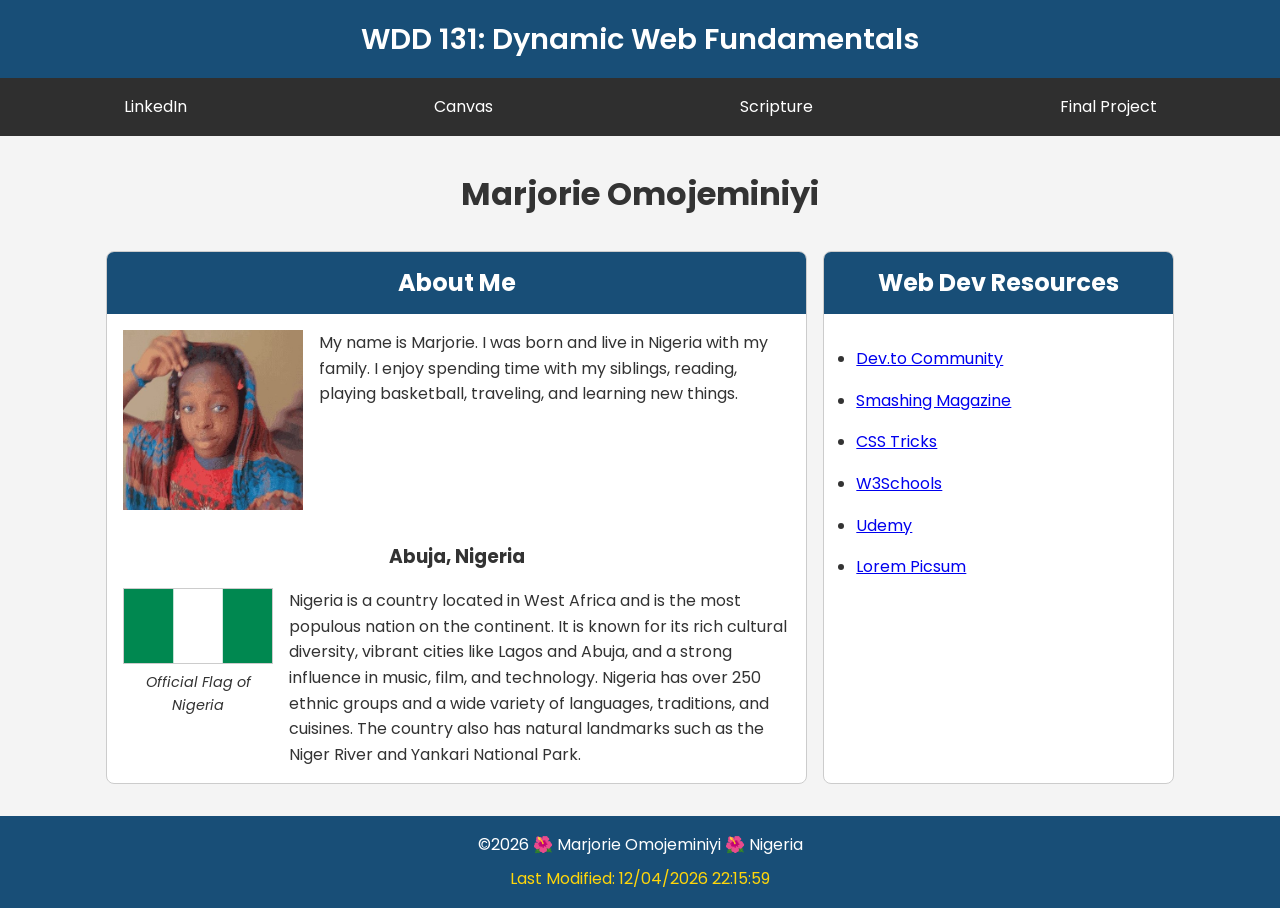
<file: index.html>
<!DOCTYPE html>

<html lang="en">
<head>
    <meta charset="UTF-8">
    <meta name="viewport" content="width=device-width, initial-scale=1.0">

<title>WDD 131 – Dynamic Web Fundamentals – Marjorie Omojeminiyi</title>

<meta name="description" content="WDD 131 – Dynamic Web Fundamentals, Marjorie Omojeminiyi, HTML, CSS, JavaScript, web development, Nigeria">
<meta name="author" content="Marjorie Omojeminiyi">

<link rel="preconnect" href="https://fonts.googleapis.com">
<link rel="preconnect" href="https://fonts.gstatic.com" crossorigin>
<link href="https://fonts.googleapis.com/css2?family=Poppins:wght@300;400;600;700&display=swap" rel="stylesheet">

<link rel="stylesheet" href="styles/base.css">

<script src="scripts/getdates.js" defer></script>

</head>
<body>

<header>
    <span id="course-title">WDD 131: Dynamic Web Fundamentals</span>

<nav>
    <a href="https://www.linkedin.com" target="_blank">LinkedIn</a>
    <a href="https://byupw.instructure.com/" target="_blank">Canvas</a>
    <a href="https://www.churchofjesuschrist.org/study/scriptures/bofm/1-ne/3?lang=eng&id=p7#p7" target="_blank">Scripture</a>
    <a href="project/index.html">Final Project</a>
</nav>
</header>

<main>
    <h1>Marjorie Omojeminiyi</h1>

<section class="card">
    <h2>About Me</h2>

    <div class="about-content">
        <img src="images/profile.jpg" alt="Profile photo of Marjorie">

        <p>
            My name is Marjorie. I was born and live in Nigeria
            with my family. I enjoy spending time with my
            siblings, reading, playing basketball, traveling, and learning new things.
        </p>
    </div>

    <h3>Abuja, Nigeria</h3>

    <div class="location-content">
        <figure>
            <img src="images/nigeria.jpg" alt="Flag of Nigeria">
            <figcaption>Official Flag of Nigeria</figcaption>
        </figure>

        <p>
            Nigeria is a country located in West Africa and is the most populous nation on the continent.
            It is known for its rich cultural diversity, vibrant cities like Lagos and Abuja, and a strong
            influence in music, film, and technology. Nigeria has over 250 ethnic groups and a wide variety
            of languages, traditions, and cuisines. The country also has natural landmarks such as the Niger
            River and Yankari National Park.
        </p>
    </div>
</section>

<section class="card">
    <h2>Web Dev Resources</h2>

    <ul>
        <li><a href="https://dev.to/" target="_blank">Dev.to Community</a></li>
        <li><a href="https://www.smashingmagazine.com/" target="_blank">Smashing Magazine</a></li>
        <li><a href="https://css-tricks.com/" target="_blank">CSS Tricks</a></li>
        <li><a href="https://www.w3schools.com/" target="_blank">W3Schools</a></li>
        <li><a href="https://www.udemy.com/" target="_blank">Udemy</a></li>
        <li><a href="https://picsum.photos/" target="_blank">Lorem Picsum</a></li>
    </ul>
</section>

</main>

<footer>
    <p>
        &copy;<span id="currentyear"></span>
        🌺 Marjorie Omojeminiyi 🌺 Nigeria
    </p>

<p id="lastModified"></p>

</footer>

</body>
</html>
</file>
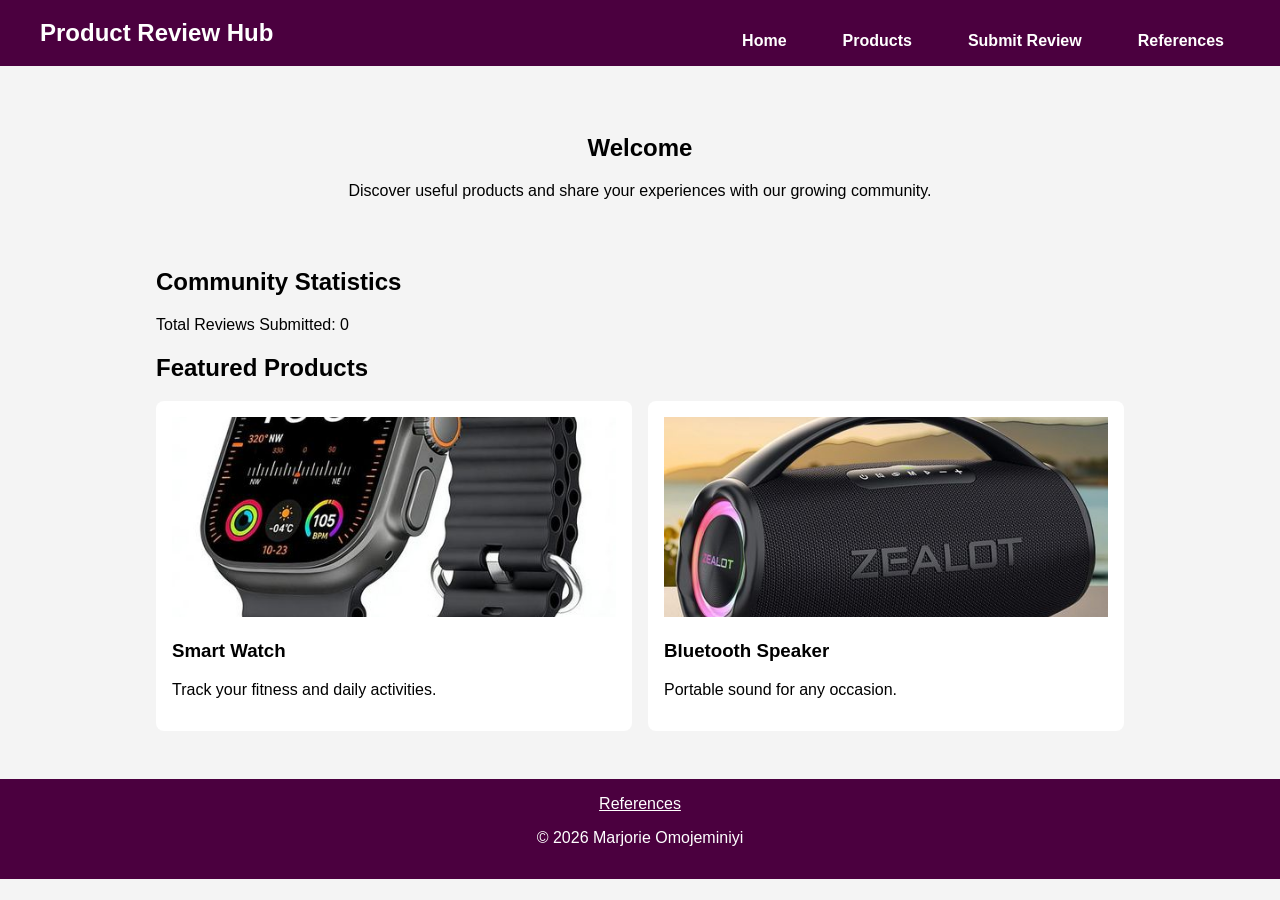
<file: project/index.html>
<!DOCTYPE html>
<html lang="en">
<head>
    <meta charset="UTF-8">
    <meta name="viewport" content="width=device-width, initial-scale=1.0">

    <title>Product Review Hub</title>

    <meta name="description" content="Product Review Hub where users can discover products and share reviews.">
    <meta name="author" content="Marjorie Omojeminiyi">

    <link rel="stylesheet" href="styles/site.css">

    <script src="scripts/main.js" defer></script>
    <script src="scripts/navigation.js" defer></script>
</head>
<body>

<header>
    <div class="header-container">

        <h1>Product Review Hub</h1>

        <button
            id="menu-button"
            aria-label="Menu">
            ☰
        </button>

        <nav id="navigation">
            <a href="index.html">Home</a>
            <a href="products.html">Products</a>
            <a href="review.html">Submit Review</a>
            <a href="references.html">References</a>
        </nav>

    </div>
</header>

<main>

<section class="hero">
    <h2>Welcome</h2>

    <p>
        Discover useful products and share your experiences
        with our growing community.
    </p>
</section>

<section>
    <h2>Community Statistics</h2>

    <p id="review-count">
        Total Reviews Submitted: 0
    </p>
</section>

<section>
    <h2>Featured Products</h2>

    <div class="product-grid">

        <article class="card">
            <img
                src="images/smartwatch.png"
                alt="Smart Watch"
                loading="lazy">

            <h3>Smart Watch</h3>

            <p>Track your fitness and daily activities.</p>
        </article>

        <article class="card">
            <img
                src="images/speaker.png"
                alt="Bluetooth Speaker"
                loading="lazy">

            <h3>Bluetooth Speaker</h3>

            <p>Portable sound for any occasion.</p>
        </article>

    </div>
</section>

</main>

<footer>
    <a href="references.html">References</a>

    <p>&copy; 2026 Marjorie Omojeminiyi</p>
</footer>

</body>
</html>
</file>
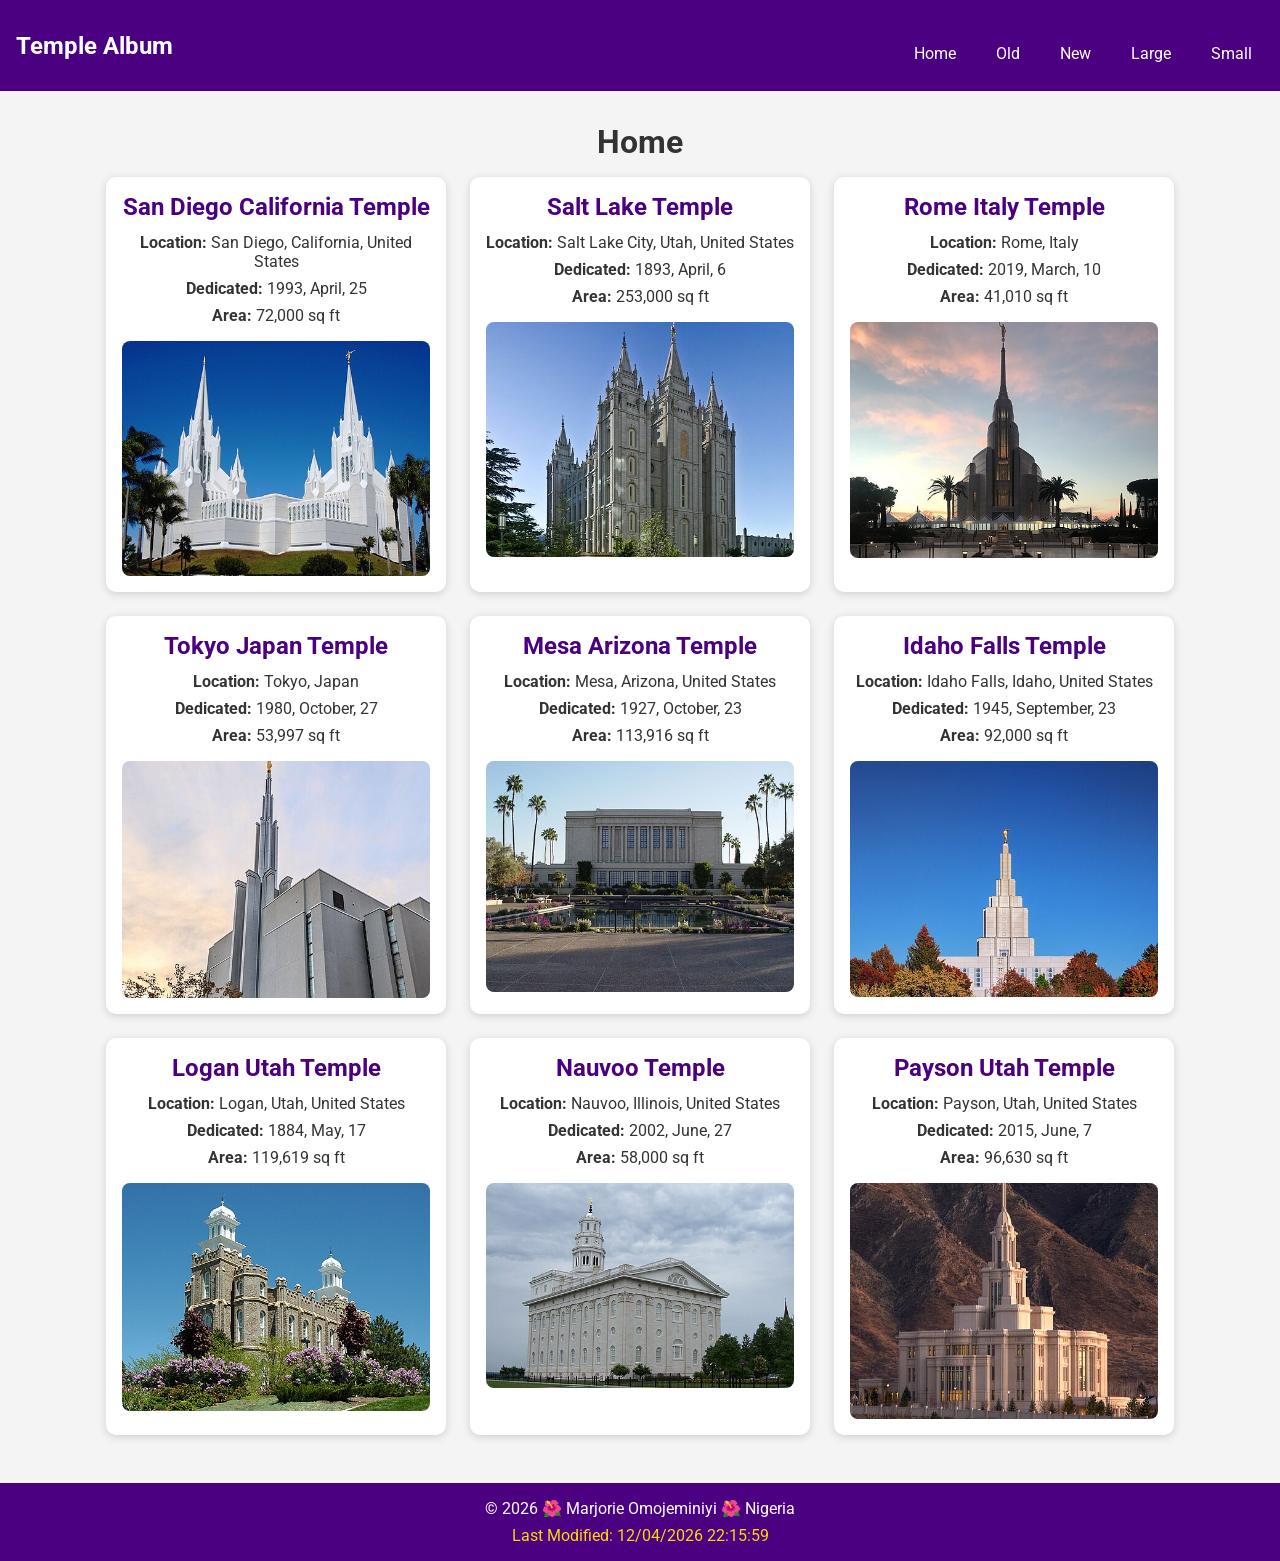
<file: filtered-temples.html>
<!DOCTYPE html>
<html lang="en-US">
<head>
    <meta charset="UTF-8">
    <meta name="viewport" content="width=device-width, initial-scale=1.0">

    <title>Filtered Temple Album</title>
    <meta name="description" content="A responsive temple photo album with interactive filtering by age, size, and category, built with HTML, CSS, and JavaScript.">
    <meta name="author" content="Marjorie Omojeminiyi">

    <link rel="preconnect" href="https://fonts.googleapis.com">
    <link rel="preconnect" href="https://fonts.gstatic.com" crossorigin>

    <link href="https://fonts.googleapis.com/css2?family=Roboto:wght@300;400;700&display=swap" rel="stylesheet">

    <link rel="stylesheet" href="styles/filtered-temples.css">
    <link rel="stylesheet" href="styles/filtered-temples-large.css">

    <script src="scripts/filtered-temples.js" defer></script>
</head>

<body>

<header>
    <h2>Temple Album</h2>

    <button id="menu-button">☰</button>

    <nav>
        <a href="#" id="home">Home</a>
        <a href="#" id="old">Old</a>
        <a href="#" id="new">New</a>
        <a href="#" id="large">Large</a>
        <a href="#" id="small">Small</a>
    </nav>
</header>

<main>
    <h1 id="page-title">Home</h1>

    <div class="gallery"></div>
</main>

<footer>
    <p>
        © <span id="currentyear"></span> 🌺 Marjorie Omojeminiyi 🌺 Nigeria
    </p>

    <p id="lastModified"></p>
</footer>

</body>
</html>
</file>
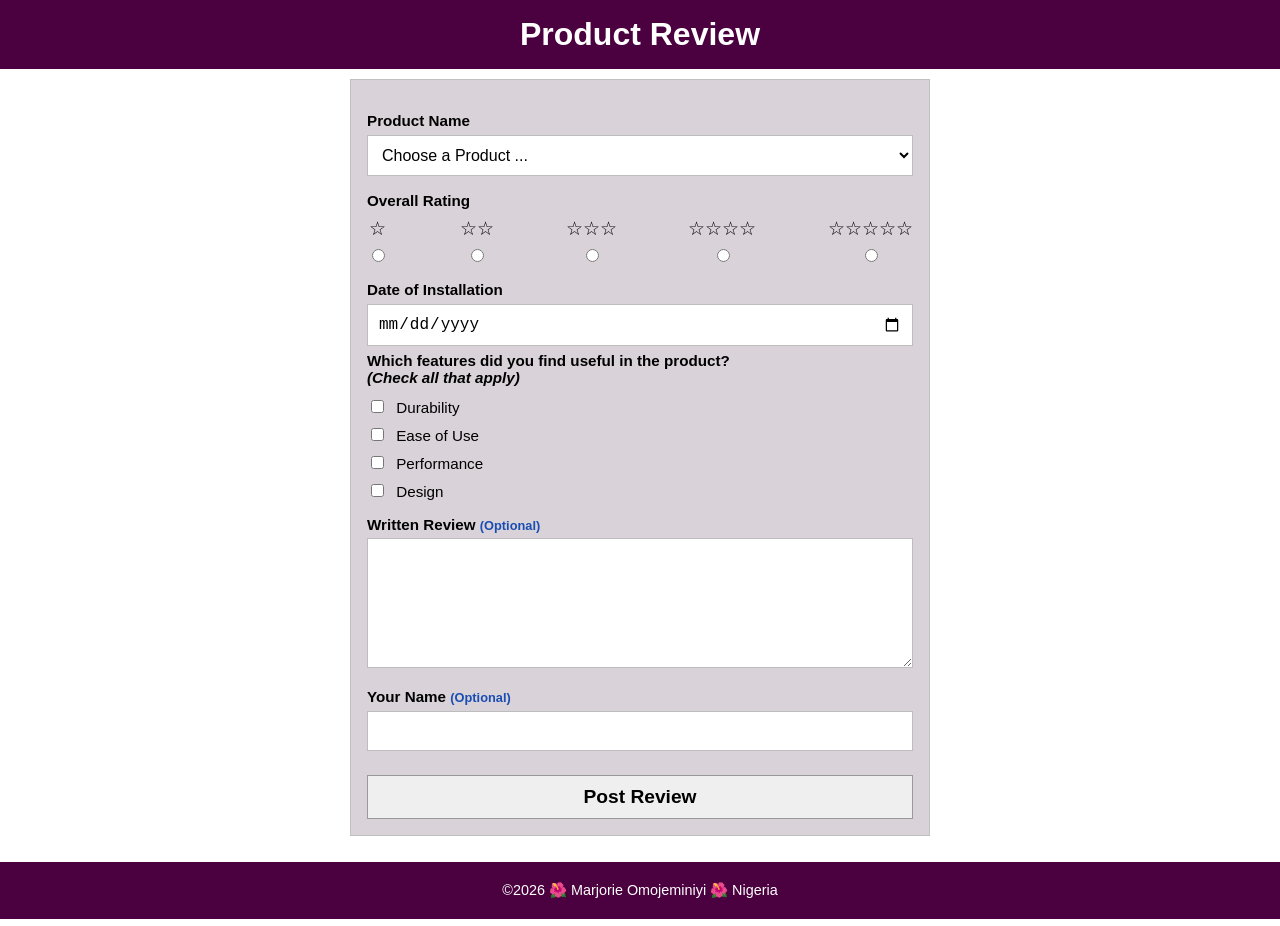
<file: form.html>
<!DOCTYPE html>
<html lang="en">
<head>
    <meta charset="UTF-8">
    <meta name="viewport" content="width=device-width, initial-scale=1.0">
    <title>Product Review Form</title>
    <link rel="stylesheet" href="styles/form.css">
    <script src="scripts/form.js" defer></script>
</head>
<body>

<header>
    <h1>Product Review</h1>
</header>

<main>
    <form method="get" action="review.html">

        <label for="productName">Product Name</label>
        <select id="productName" name="productName" required>
            <option value="" disabled selected>Choose a Product ...</option>
        </select>

        <div class="rating-group">
            <label>Overall Rating</label>

            <div class="stars">
                <label><span>☆</span><input type="radio" name="rating" value="1" required></label>
                <label><span>☆☆</span><input type="radio" name="rating" value="2"></label>
                <label><span>☆☆☆</span><input type="radio" name="rating" value="3"></label>
                <label><span>☆☆☆☆</span><input type="radio" name="rating" value="4"></label>
                <label><span>☆☆☆☆☆</span><input type="radio" name="rating" value="5"></label>
            </div>
        </div>

        <label for="installDate">Date of Installation</label>
        <input type="date" id="installDate" name="installDate" required>

        <div class="features">
            <label>
                Which features did you find useful in the product?
                <br>
                <em>(Check all that apply)</em>
            </label>

            <label><input type="checkbox" name="features" value="Durability"> Durability</label>
            <label><input type="checkbox" name="features" value="Ease of Use"> Ease of Use</label>
            <label><input type="checkbox" name="features" value="Performance"> Performance</label>
            <label><input type="checkbox" name="features" value="Design"> Design</label>
        </div>

        <label for="review">
            Written Review <span class="optional">(Optional)</span>
        </label>
        <textarea id="review" name="review" rows="6"></textarea>

        <label for="username">
            Your Name <span class="optional">(Optional)</span>
        </label>
        <input type="text" id="username" name="username">

        <input type="submit" value="Post Review">

    </form>
</main>

<footer>
    <p>©2026 🌺 Marjorie Omojeminiyi 🌺 Nigeria</p>
</footer>

</body>
</html>
</file>
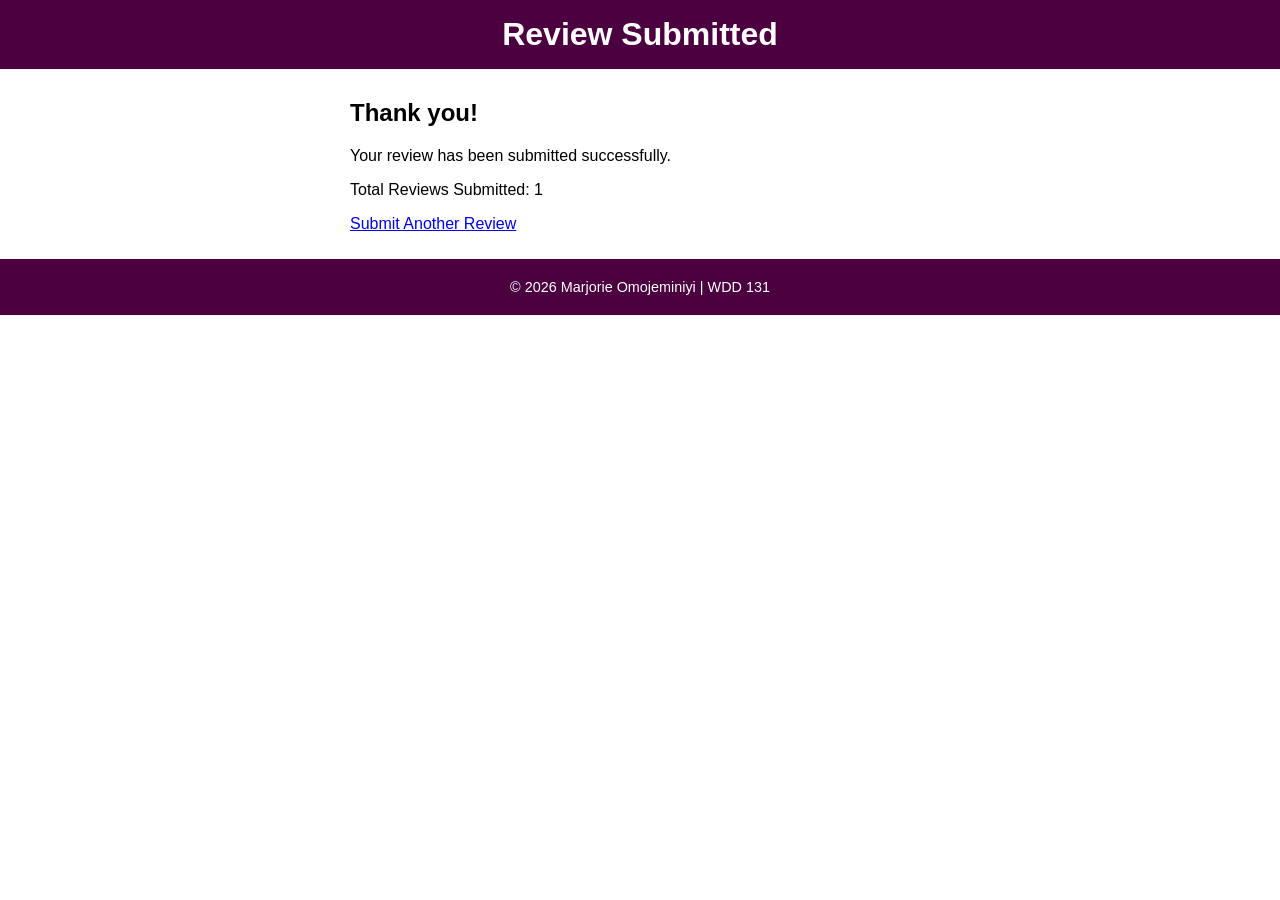
<file: review.html>
<!DOCTYPE html>
<html lang="en">
<head>
    <meta charset="UTF-8">
    <meta name="viewport" content="width=device-width, initial-scale=1.0">
    <title>Review Submitted</title>
    <link rel="stylesheet" href="styles/form.css">
    <script src="scripts/review.js" defer></script>
</head>
<body>

<header>
    <h1>Review Submitted</h1>
</header>

<main>
    <h2>Thank you!</h2>

    <p>Your review has been submitted successfully.</p>

    <p>
        Total Reviews Submitted:
        <span id="reviewCount">0</span>
    </p>

    <a href="form.html">Submit Another Review</a>
</main>

<footer>
    <p>&copy; 2026 Marjorie Omojeminiyi | WDD 131</p>
</footer>

</body>
</html>
</file>
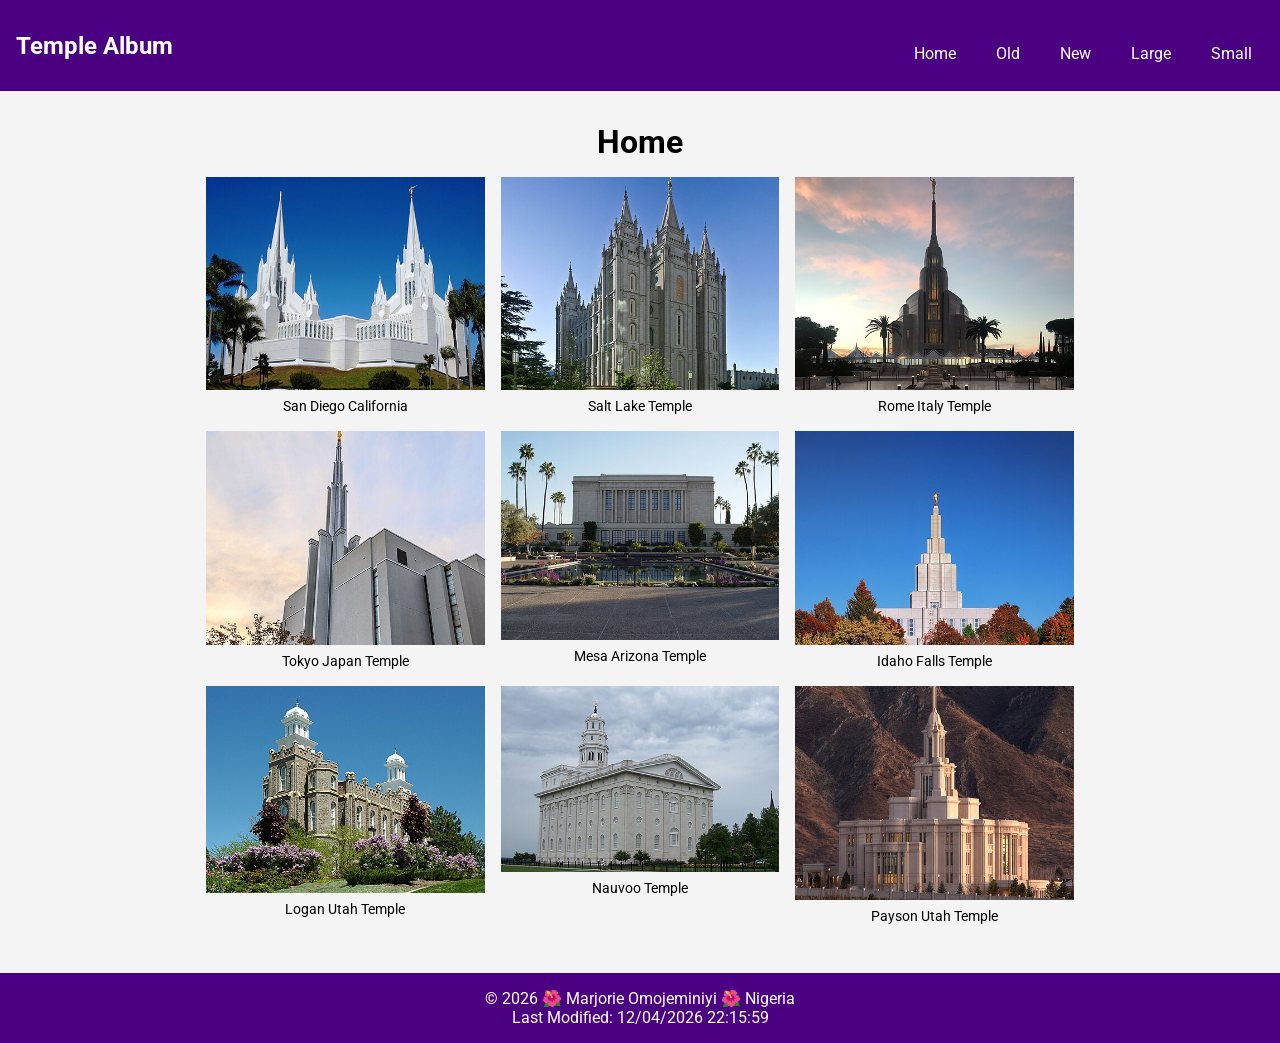
<file: temples.html>
<!DOCTYPE html>
    <html lang="en-US">
    <head>
        <meta charset="UTF-8">
        <meta name="viewport" content="width=device-width, initial-scale=1.0">

        <title>Temple Album</title>
        <meta name="description" content="This is an album which contains several pictures of LDS temples.">
        <meta name="author" content="Marjorie Omojeminiyi">

        <link rel="preconnect" href="https://fonts.googleapis.com">
        <link rel="preconnect" href="https://fonts.gstatic.com" crossorigin>

        <link href="https://fonts.googleapis.com/css2?family=Roboto:wght@300;400;700&display=swap" rel="stylesheet">

        <link rel="stylesheet" href="styles/temples.css">
        <link rel="stylesheet" href="styles/temples-large.css">

        <script src="scripts/temples.js" defer></script>
    </head>

    <body>

    <header>
        <h2>Temple Album</h2>

        <button id="menu-button">☰</button>

        <nav>
            <a href="#">Home</a>
            <a href="#">Old</a>
            <a href="#">New</a>
            <a href="#">Large</a>
            <a href="#">Small</a>
        </nav>
    </header>

    <main>
        <h1>Home</h1>

        <div class="gallery">

            <figure>
                <img src="images/temple1.jpg" alt="Temple 1" loading="lazy">
                <figcaption>San Diego California</figcaption>
            </figure>

            <figure>
                <img src="images/temple2.jpg" alt="Temple 2" loading="lazy">
                <figcaption>Salt Lake Temple</figcaption>
            </figure>

            <figure>
                <img src="images/temple3.jpg" alt="Temple 3" loading="lazy">
                <figcaption>Rome Italy Temple</figcaption>
            </figure>

            <figure>
                <img src="images/temple4.jpg" alt="Temple 4" loading="lazy">
                <figcaption>Tokyo Japan Temple</figcaption>
            </figure>

            <figure>
                <img src="images/temple5.jpg" alt="Temple 5" loading="lazy">
                <figcaption>Mesa Arizona Temple</figcaption>
            </figure>

            <figure>
                <img src="images/temple6.jpg" alt="Temple 6" loading="lazy">
                <figcaption>Idaho Falls Temple</figcaption>
            </figure>

            <figure>
                <img src="images/temple7.jpg" alt="Temple 7" loading="lazy">
                <figcaption>Logan Utah Temple</figcaption>
            </figure>

            <figure>
                <img src="images/temple8.jpg" alt="Temple 8" loading="lazy">
                <figcaption>Nauvoo Temple</figcaption>
            </figure>

            <figure>
                <img src="images/temple9.jpg" alt="Temple 9" loading="lazy">
                <figcaption>Payson Utah Temple</figcaption>
            </figure>

        </div>
    </main>

    <footer>
        <p>
            © <span id="currentyear"></span> 🌺 Marjorie Omojeminiyi 🌺 Nigeria
        </p>

        <p id="lastModified"></p>
    </footer>

    </body>
    </html>
</file>
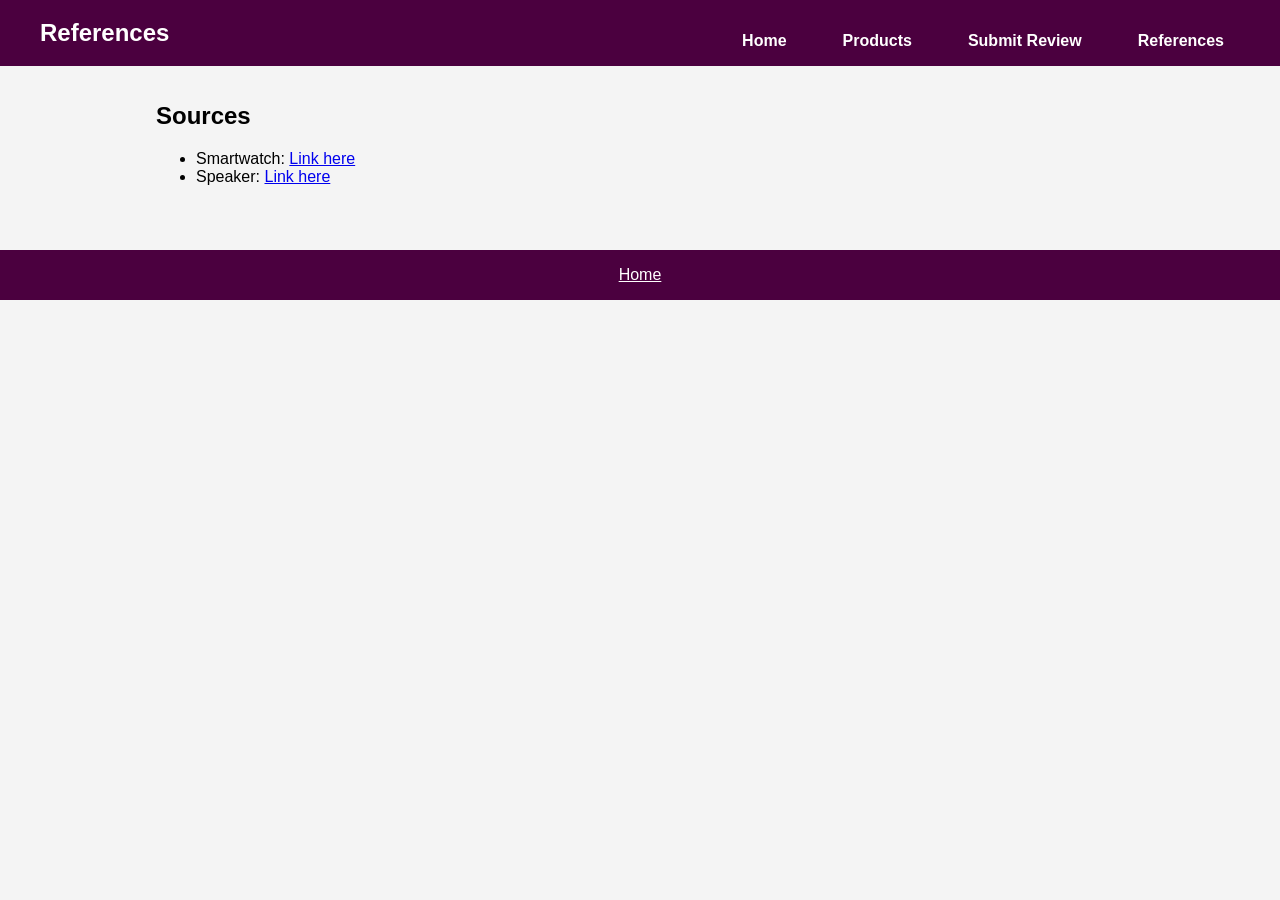
<file: project/references.html>
<!DOCTYPE html>
<html lang="en">
<head>
    <meta charset="UTF-8">
    <meta name="viewport" content="width=device-width, initial-scale=1.0">

    <title>References</title>

    <link rel="stylesheet" href="styles/site.css">
    <script src="scripts/navigation.js" defer></script>
</head>
<body>

<header>
    <div class="header-container">

        <h1>References</h1>

        <button
            id="menu-button"
            aria-label="Menu">
            ☰
        </button>

        <nav id="navigation">
            <a href="index.html">Home</a>
            <a href="products.html">Products</a>
            <a href="review.html">Submit Review</a>
            <a href="references.html">References</a>
        </nav>

    </div>
</header>

<main>

<h2>Sources</h2>

<ul>
    <li>Smartwatch: <a href="https://www.jumia.com.ng/litglobe-t900-ultra3-max-2.2-full-touch-screen-smart-watch-for-android-ios-395656995.html?srsltid=AfmBOoqgCYeUergFVEfbCj3lMwTRTcGNfppU3mAlwvDsUj3y7NpkpWVj">Link here</a></li>
    <li>Speaker: <a href="https://www.jumia.com.ng/havit-80w-super-bass-bluetooth-speaker-with-16000mah-battery-s97-343960738.html?srsltid=AfmBOopAsFuwwc3bCi365T3FXEAkCWpmOOryOkttYA_xxi4-pxxBE1Iw">Link here</a></li>
</ul>

</main>

<footer>
    <a href="index.html">Home</a>
</footer>

</body>
</html>
</file>
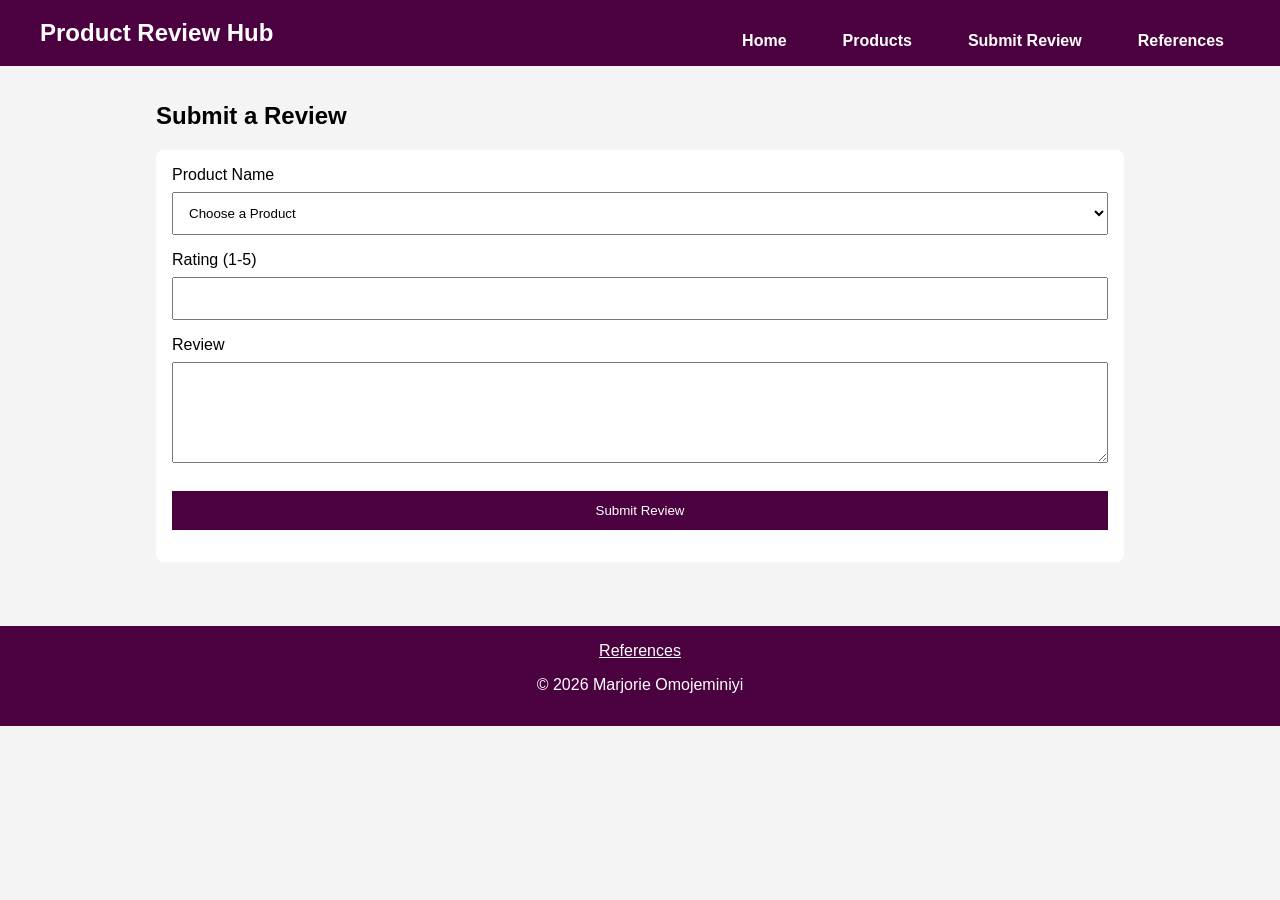
<file: project/review.html>
<!DOCTYPE html>
<html lang="en">
<head>
    <meta charset="UTF-8">
    <meta name="viewport" content="width=device-width, initial-scale=1.0">

    <title>Submit Review</title>

    <link rel="stylesheet" href="styles/site.css">

    <script src="scripts/review.js" defer></script>
    <script src="scripts/navigation.js" defer></script>
</head>
<body>

<header>
    <div class="header-container">

        <h1>Product Review Hub</h1>

        <button
            id="menu-button"
            aria-label="Menu">
            ☰
        </button>

        <nav id="navigation">
            <a href="index.html">Home</a>
            <a href="products.html">Products</a>
            <a href="review.html">Submit Review</a>
            <a href="references.html">References</a>
        </nav>

    </div>
</header>

<main>

<h2>Submit a Review</h2>

<form>

    <label for="productName">Product Name</label>

    <select id="productName" required>
        <option value="">Choose a Product</option>
        <option>Smart Watch</option>
        <option>Bluetooth Speaker</option>
        <option>Air Fryer</option>
    </select>

    <label for="rating">Rating (1-5)</label>

    <input
        type="number"
        id="rating"
        min="1"
        max="5"
        required>

    <label for="review">Review</label>

    <textarea
        id="review"
        rows="5"
        required></textarea>

    <button type="submit">
        Submit Review
    </button>

</form>

<p id="message"></p>

</main>

<footer>
    <a href="references.html">References</a>

    <p>&copy; 2026 Marjorie Omojeminiyi</p>
</footer>

</body>
</html>
</file>
<file: styles/base.css>
* {
  margin: 0;
  padding: 0;
  box-sizing: border-box;
  }

body {
font-family: 'Poppins', sans-serif;
background-color: #f4f4f4;
color: #333;
line-height: 1.6;
}

header {
background-color: #184e77;
color: white;
}

#course-title {
display: block;
text-align: center;
font-size: 1.8rem;
font-weight: 600;
padding: 1rem;
}

nav {
display: flex;
justify-content: space-around;
background-color: #2f2f2f;
}

nav a {
color: white;
text-decoration: none;
padding: 1rem;
transition: 0.3s ease;
}

nav a:hover {
background-color: #52b788;
color: black;
}

main {
    max-width: 1100px;
    margin: 2rem auto;
    padding: 0 1rem;

    display: grid;
    grid-template-columns: 2fr 1fr;
    gap: 1rem;
}

main h1 {
grid-column: 1 / -1;
text-align: center;
margin-bottom: 1rem;
}

.card {
background: white;
border-radius: 8px;
overflow: hidden;
border: 1px solid #ccc;
}

.card h2 {
background-color: #184e77;
color: white;
text-align: center;
padding: 0.75rem;
}

.card h3 {
text-align: center;
margin-top: 1rem;
}

.about-content {
display: flex;
gap: 1rem;
padding: 1rem;
}

.about-content img {
width: 180px;
height: auto;
}

.location-content {
display: flex;
gap: 1rem;
padding: 1rem;
}

.location-content img {
width: 150px;
border: 1px solid #ccc;
}

figure {
text-align: center;
font-style: italic;
font-size: 0.9rem;
}

ul {
padding: 2rem;
}

li {
margin-bottom: 1rem;
}

footer {
background-color: #184e77;
color: white;
text-align: center;
padding: 1rem;
margin-top: 2rem;
}

#lastModified {
color: #ffd60a;
margin-top: 0.5rem;
}

@media (max-width: 768px) {
    main {
        grid-template-columns: 1fr;
    }

    .about-content,
    .location-content {
        flex-direction: column;
        align-items: center;
        text-align: center;
    }

    nav {
        flex-direction: column;
    }
}
</file>
<file: project/styles/site.css>
:root {
    --purple: #4b003f;
    --light: #f4f4f4;
}

* {
    box-sizing: border-box;
}

body {
    margin: 0;
    font-family: Arial, sans-serif;
    background: var(--light);
}

header {
    background: var(--purple);
    color: white;
    padding: 1rem;
}

.header-container {
    max-width: 1200px;
    margin: auto;

    display: flex;
    justify-content: space-between;
    align-items: center;

    position: relative;
}

.header-container h1 {
    margin: 0;
    font-size: 1.5rem;
}

nav {
    display: flex;
    gap: 1.5rem;
}

nav a {
    color: white;
    text-decoration: none;
    font-weight: bold;
}

nav a:hover {
    text-decoration: underline;
}


#menu-button {
    display: none;

    background: none;
    border: none;

    color: white;
    font-size: 2rem;

    cursor: pointer;
}

nav {
    margin-top: 1rem;
}

nav a {
    color: white;
    text-decoration: none;
    margin: 0 1rem;
}

main {
    max-width: 1000px;
    margin: auto;
    padding: 1rem;
}

.hero {
    text-align: center;
    padding: 2rem;
}

.product-grid,
#products-container {
    display: grid;
    grid-template-columns:
        repeat(auto-fit, minmax(250px, 1fr));
    gap: 1rem;
}

.card {
    background: white;
    padding: 1rem;
    border-radius: 8px;
}

.card img {
    width: 100%;
    height: 200px;
    object-fit: cover;
}

form {
    background: white;
    padding: 1rem;
    border-radius: 8px;
}

input,
select,
textarea,
button {
    width: 100%;
    padding: .75rem;
    margin-top: .5rem;
    margin-bottom: 1rem;
}

button {
    background: var(--purple);
    color: white;
    border: none;
    cursor: pointer;
}

footer {
    background: var(--purple);
    color: white;
    text-align: center;
    padding: 1rem;
    margin-top: 2rem;
}

footer a {
    color: white;
}

@media (max-width: 768px) {

    #menu-button {
        display: block;
    }

    nav {
        display: none;

        position: absolute;

        top: 100%;
        right: 0;

        width: 220px;

        background: var(--purple);

        flex-direction: column;

        padding: 1rem;

        box-shadow: 0 4px 10px rgba(0,0,0,.3);
    }

    nav.open {
        display: flex;
    }

    nav a {
        padding: .75rem;
        border-bottom: 1px solid rgba(255,255,255,.2);
    }
}
</file>
<file: styles/filtered-temples.css>
* {
    margin: 0;
    padding: 0;
    box-sizing: border-box;
}

body {
    font-family: "Roboto", sans-serif;
    background-color: #f4f4f4;
    color: #333;
}

/* Header */

header {
    background-color: #4b0082;
    color: white;
    padding: 1rem;
}

header h2 {
    display: inline-block;
}

#menu-button {
    float: right;
    font-size: 2rem;
    border: none;
    background: none;
    color: white;
    cursor: pointer;
}

/* Navigation */

nav {
    display: none;
    flex-direction: column;
    margin-top: 1rem;
}

nav.open {
    display: flex;
}

nav a {
    color: white;
    text-decoration: none;
    padding: .75rem;
    text-align: center;
    transition: 0.3s ease;
}

nav a:hover {
    background-color: white;
    color: #4b0082;
}

/* Main Content */

main {
    max-width: 1100px;
    margin: 0 auto;
    padding: 1rem;
}

h1 {
    text-align: center;
    margin: 1rem 0;
}

/* Temple Gallery */

.gallery {
    display: grid;
    grid-template-columns: 1fr;
    gap: 1.5rem;
}

.gallery section {
    background-color: white;
    border-radius: 10px;
    padding: 1rem;
    text-align: center;
    box-shadow: 0 2px 8px rgba(0, 0, 0, 0.15);
}

.gallery h2 {
    margin-bottom: .75rem;
    color: #4b0082;
}

.gallery p {
    margin-bottom: .5rem;
}

.gallery img {
    width: 100%;
    height: auto;
    display: block;
    margin-top: 1rem;
    border-radius: 8px;
}

/* Footer */

footer {
    background-color: #4b0082;
    color: white;
    text-align: center;
    padding: 1rem;
    margin-top: 2rem;
}

#lastModified {
    margin-top: .5rem;
    color: #ffd60a;
}
</file>
<file: styles/filtered-temples-large.css>
@media screen and (min-width: 768px) {

    #menu-button {
        display: none;
    }

    header {
        display: flex;
        justify-content: space-between;
        align-items: center;
    }

    nav {
        display: flex !important;
        flex-direction: row;
        gap: 1rem;
    }

    .gallery {
        grid-template-columns: repeat(3, 1fr);
    }

    .gallery img {
        transition: transform 0.3s ease;
    }

    .gallery img:hover {
        transform: scale(1.05);
    }
}
</file>
<file: styles/form.css>
:root {
    --purple: #4b003f;
    --form-bg: #d9d3d9;
    --border: #bdbdbd;
}

* {
    box-sizing: border-box;
}

body {
    margin: 0;
    font-family: Arial, Helvetica, sans-serif;
    background: white;
}

header {
    background: var(--purple);
    color: white;
    text-align: center;
    padding: 1rem;
}

header h1 {
    margin: 0;
    font-size: 2rem;
}

main {
    max-width: 600px;
    margin: 0 auto;
    padding: 10px;
}

form {
    background: var(--form-bg);
    padding: 1rem;
    border: 1px solid #c0c0c0;
}

label {
    display: block;
    font-size: 0.95rem;
    margin-top: 1rem;
    font-weight: 600;
}

input,
select,
textarea {
    width: 100%;
    padding: 10px;
    margin-top: 0.35rem;
    border: 1px solid var(--border);
    background: white;
    font-size: 1rem;
}

textarea {
    resize: vertical;
}

.rating-group {
    margin-top: 1rem;
}

.stars {
    display: flex;
    justify-content: space-between;
    margin-top: 0.5rem;
}

.stars label {
    text-align: center;
    font-weight: normal;
    margin-top: 0;
}

.stars span {
    display: block;
    font-size: 1.2rem;
    margin-bottom: 0.25rem;
}

.stars input {
    width: auto;
}

.features label {
    font-weight: normal;
    margin-top: 0.4rem;
}

.features > label:first-child {
    font-weight: bold;
    margin-bottom: 0.5rem;
}

input[type="checkbox"] {
    width: auto;
    margin-right: 8px;
}

.optional {
    color: #1a4db3;
    font-size: 0.8rem;
}

input[type="submit"] {
    margin-top: 1.5rem;
    background: #efefef;
    border: 1px solid #999;
    color: black;
    font-weight: bold;
    font-size: 1.2rem;
    cursor: pointer;
}

input[type="submit"]:hover {
    background: #e2e2e2;
}

footer {
    background: var(--purple);
    color: white;
    text-align: center;
    padding: 1rem;
    margin-top: 1rem;
    font-size: 0.9rem;
}

footer p {
    margin: 0.25rem 0;
}
</file>
<file: styles/temples.css>
* {
    margin: 0;
    padding: 0;
    box-sizing: border-box;
}

body {
    font-family: "Roboto", sans-serif;
    background: #f4f4f4;
}

header {
    background-color: #4b0082;
    color: white;
    padding: 1rem;
}

header h2 {
    display: inline-block;
}

#menu-button {
    float: right;
    font-size: 2rem;
    border: none;
    background: none;
    color: white;
    cursor: pointer;
}

nav {
    display: none;
    flex-direction: column;
    margin-top: 1rem;
}

nav.open {
    display: flex;
}

nav a {
    color: white;
    text-decoration: none;
    padding: .75rem;
    text-align: center;
}

nav a:hover {
    background-color: white;
    color: #4b0082;
}

main {
    max-width: 900px;
    margin: 0 auto;
    padding: 1rem;
}

h1 {
    text-align: center;
    margin: 1rem 0;
}

.gallery {
    display: grid;
    grid-template-columns: 1fr;
    gap: 1rem;
}

figure {
    text-align: center;
}

figure img {
    width: 100%;
    height: auto;
    display: block;
}

figcaption {
    margin-top: .5rem;
    font-size: .9rem;
}

footer {
    background-color: #4b0082;
    color: white;
    text-align: center;
    padding: 1rem;
    margin-top: 2rem;
}
</file>
<file: styles/temples-large.css>
@media screen and (min-width: 768px) {

    #menu-button {
        display: none;
    }

    header {
        display: flex;
        justify-content: space-between;
        align-items: center;
    }

    nav {
        display: flex;
        flex-direction: row;
        gap: 1rem;
    }

    .gallery {
        grid-template-columns: repeat(3, 1fr);
    }

    figure img {
        transition: transform .3s ease;
    }

    figure img:hover {
        transform: scale(1.05);
    }
}
</file>
